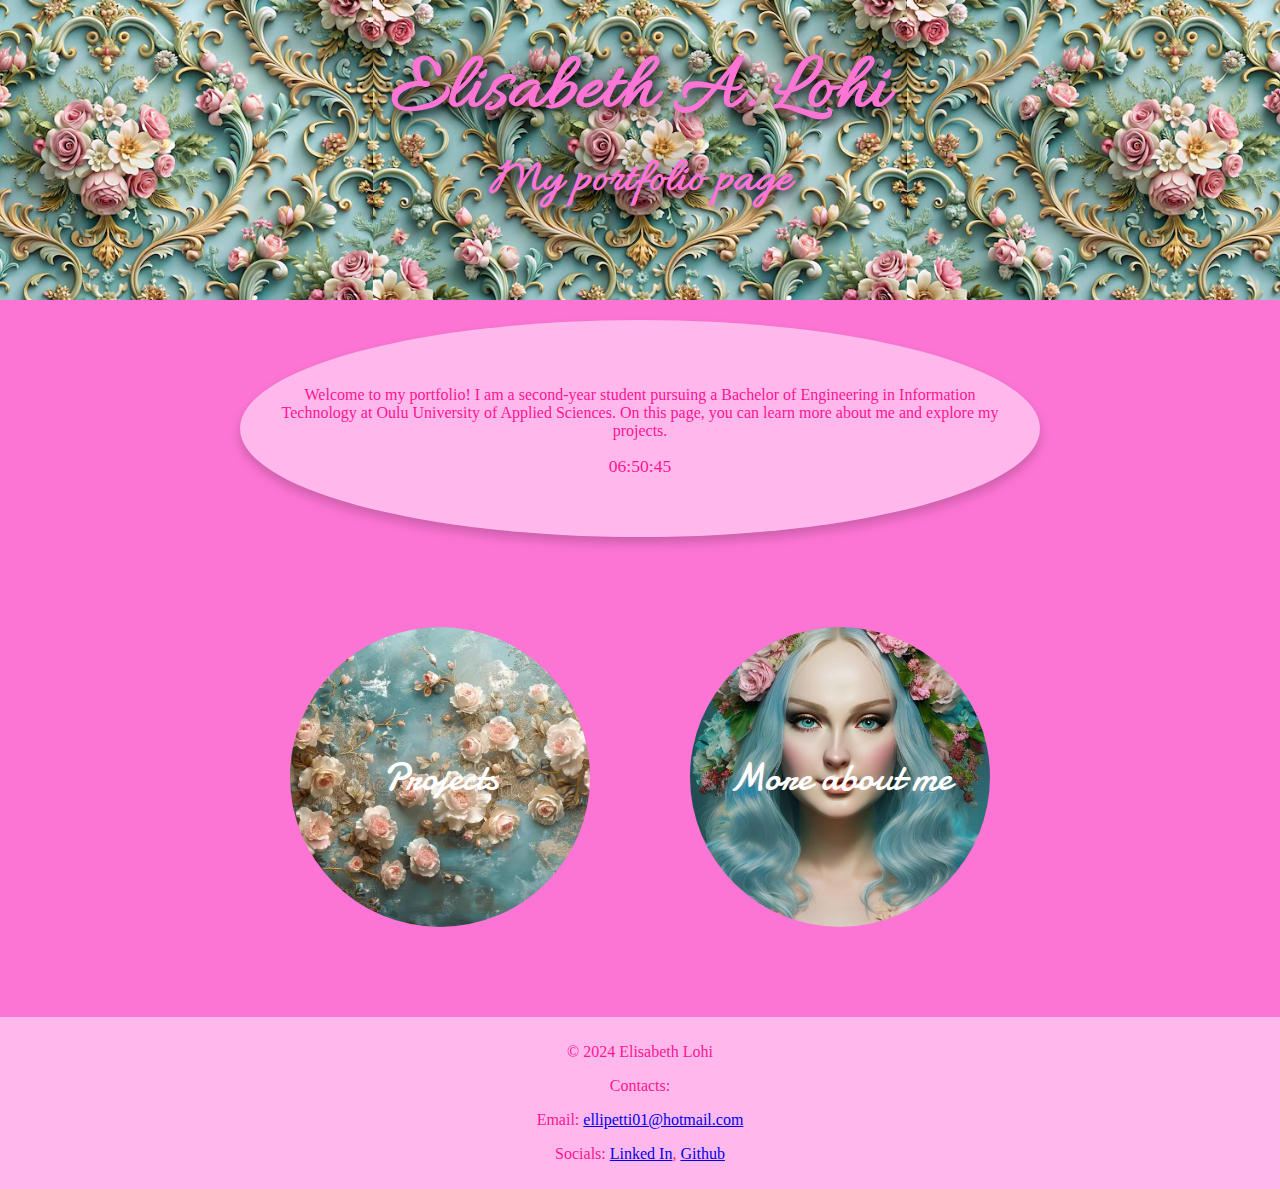
<file: index.html>
<!DOCTYPE html>
<html lang="en">
<head>
    <meta charset="UTF-8">
    <meta name="viewport" content="width=device-width, initial-scale=1.0">
    <title>Portfolio project</title>
    <link rel="stylesheet" href="styles.css">
    <link href="https://fonts.googleapis.com/css2?family=Allura&display=swap" rel="stylesheet">
    <link href="https://fonts.googleapis.com/css2?family=Damion&family=Molle&display=swap" rel="stylesheet">

</head>
<body>
    <header>
        <section class="hero">
            <h1>Elisabeth A. Lohi</h1>
            <p>My portfolio page</p>
        </section>
    </header>
    
    <main> 
        <section>

            <nav id="index-nav"> 
                <p>Welcome to my portfolio! I am a second-year student pursuing a Bachelor of Engineering in Information Technology at Oulu University of Applied Sciences. 
                On this page, you can learn more about me and explore my projects.</p>
                <div id="clock" class="clock"></div> <!-- Kellonäyttö -->
            </nav>
            <section>
                <section class="button-container">
                    <a class="button button1" href="projects.html" onclick="projectClicked('projects.html')">Projects</a>
                    <a class="button button2" href="about.html" onclick="aboutmeClicked()">More about me</a>
                </section>
            </section>
        </section>

    </main>

    
    <footer>
        <p>&copy; 2024 Elisabeth Lohi</p>
        <p>Contacts:</p>
        <p>Email: <a href="mailto:ellipetti01@hotmail.com">ellipetti01@hotmail.com</a></p>
        <p>Socials: 
            <a href="https://www.linkedin.com/in/elisabeth-lohi-bb63a42b4/" target="_blank">Linked In</a>, 
            <a href="https://github.com/lohielisabeth" target="_blank">Github</a>
        </p>
        
    </footer>
    <script src="assets/script.js"></script>
</body>
</html>
</file>
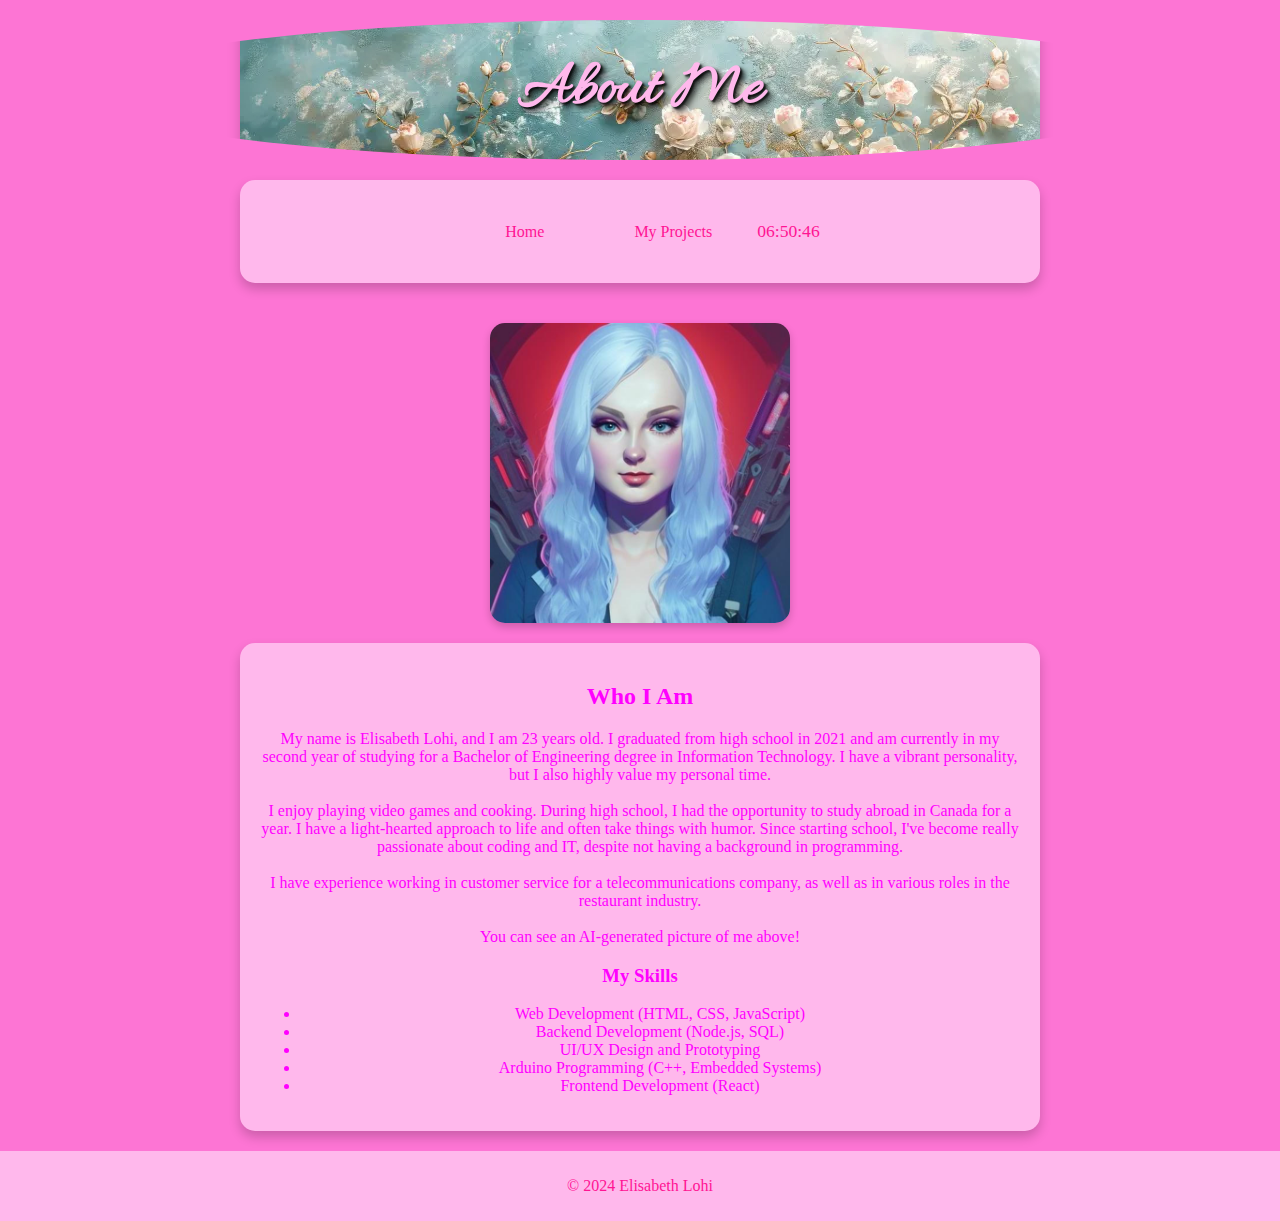
<file: about.html>
<!DOCTYPE html>
<html lang="en">
<head>
    <meta charset="UTF-8">
    <meta name="viewport" content="width=device-width, initial-scale=1.0">
    <title>About Me</title>
    <link rel="stylesheet" href="styles.css">
    <link href="https://fonts.googleapis.com/css2?family=Allura&display=swap" rel="stylesheet">
</head>
<body>
    <body class="about-page">
        <header>
            <h1 id="about-header">About Me</h1>
            <nav>
                <ul>
                    <li><a href="index.html">Home</a></li>
                    <li><a href="projects.html">My Projects</a></li>
                    <div id="clock" class="clock"></div> <!-- Kellonäyttö -->
                </ul>
            </nav>
        </header>

    <main>
        <img src="images/pfp2.jpg" alt="A picture of me" class="about-image">
        <section class="about-content">
            <h2>Who I Am</h2>
            <p>
                My name is Elisabeth Lohi, and I am 23 years old. I graduated from high school in 2021 and am currently in my second year of studying for a 
                Bachelor of Engineering degree in Information Technology. I have a vibrant personality, but I also highly value my personal time.<br><br>
            
                I enjoy playing video games and cooking. During high school, I had the opportunity to study abroad in Canada for a year. I have a light-hearted 
                approach to life and often take things with humor. Since starting school, I've become really passionate about coding and IT, despite not having 
                a background in programming.<br><br>
            
                I have experience working in customer service for a telecommunications company, as well as in various roles in the restaurant industry.<br><br>
            
                You can see an AI-generated picture of me above!
            </p>
            
            
            <h3>My Skills</h3>
            <ul>
                <li>Web Development (HTML, CSS, JavaScript)</li>
                <li>Backend Development (Node.js, SQL)</li>
                <li>UI/UX Design and Prototyping</li>
                <li>Arduino Programming (C++, Embedded Systems)</li>
                <li>Frontend Development (React)</li>
            </ul>
            

        </section>
        </section>
    </main>
    
    

    <footer>
        <p>&copy; 2024 Elisabeth Lohi</p>
        
    </footer>

    <script src="assets/script.js"></script>
</body>
</html>
</file>
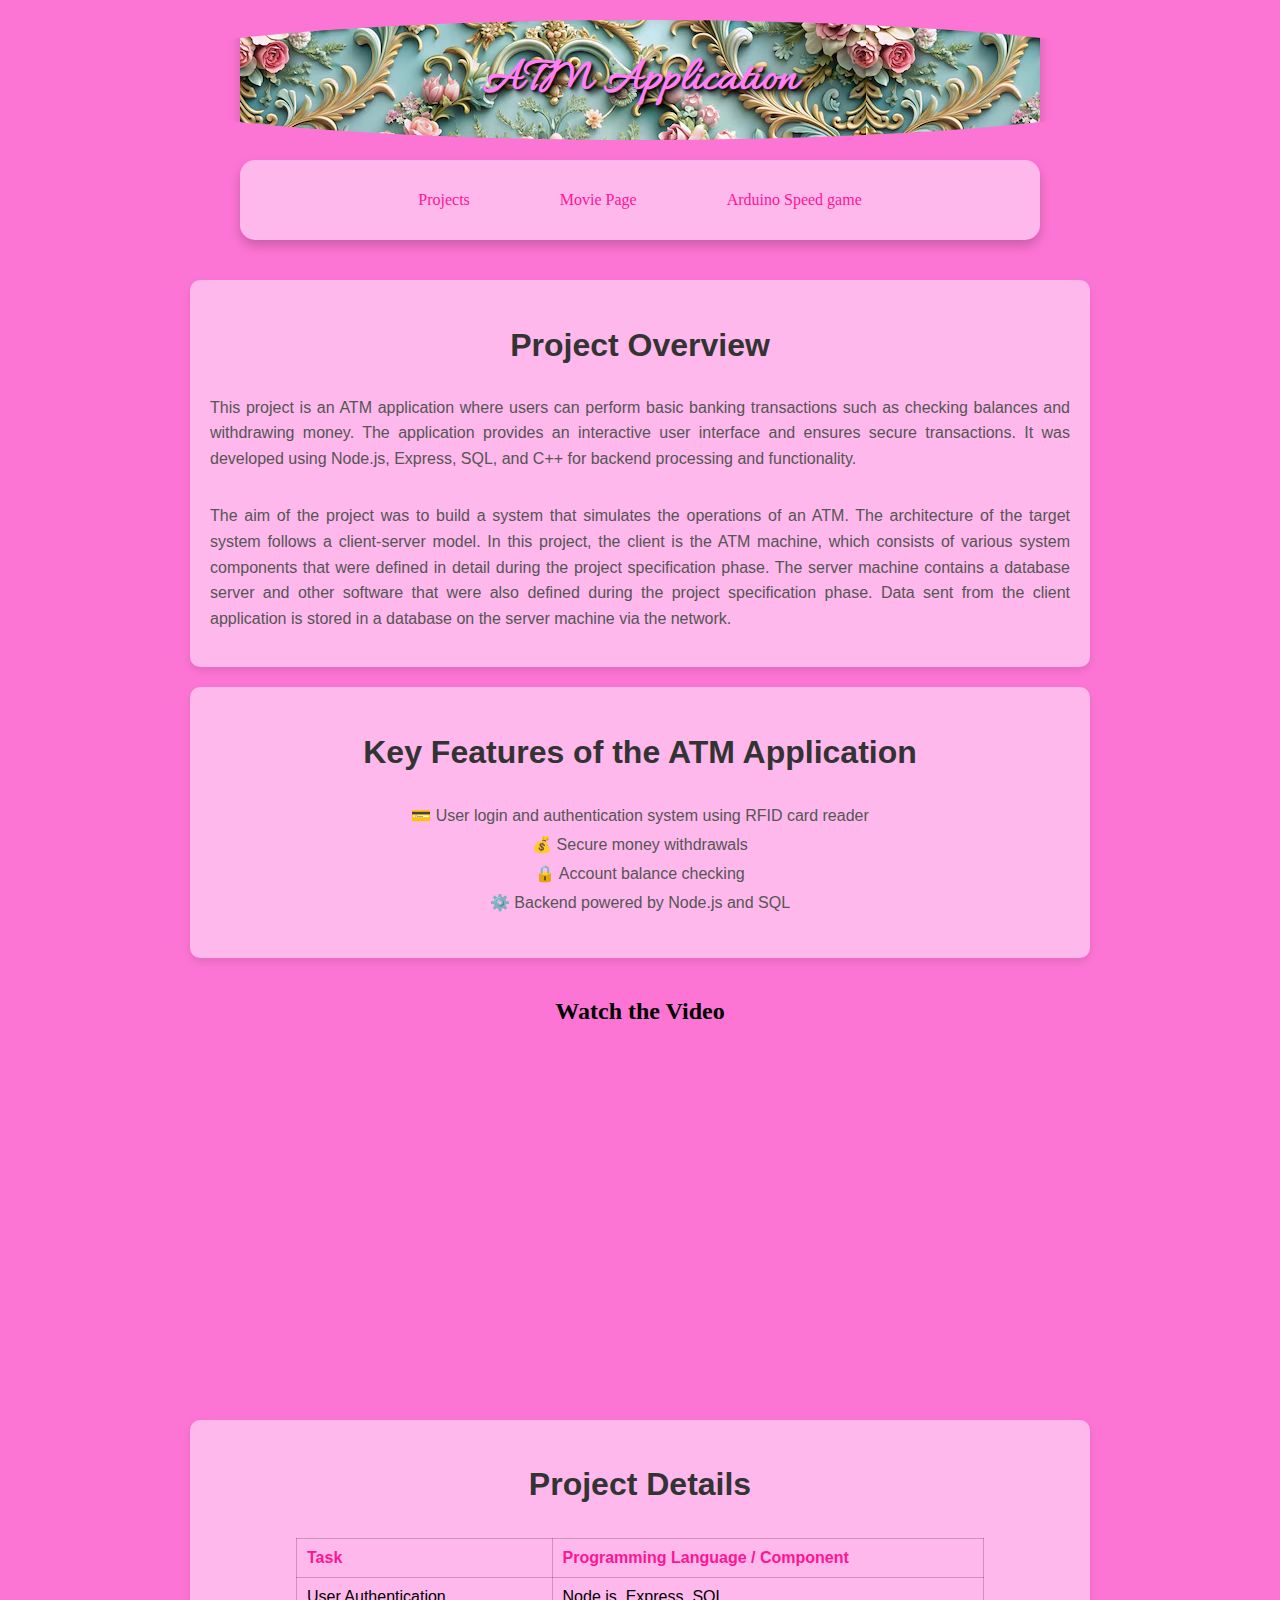
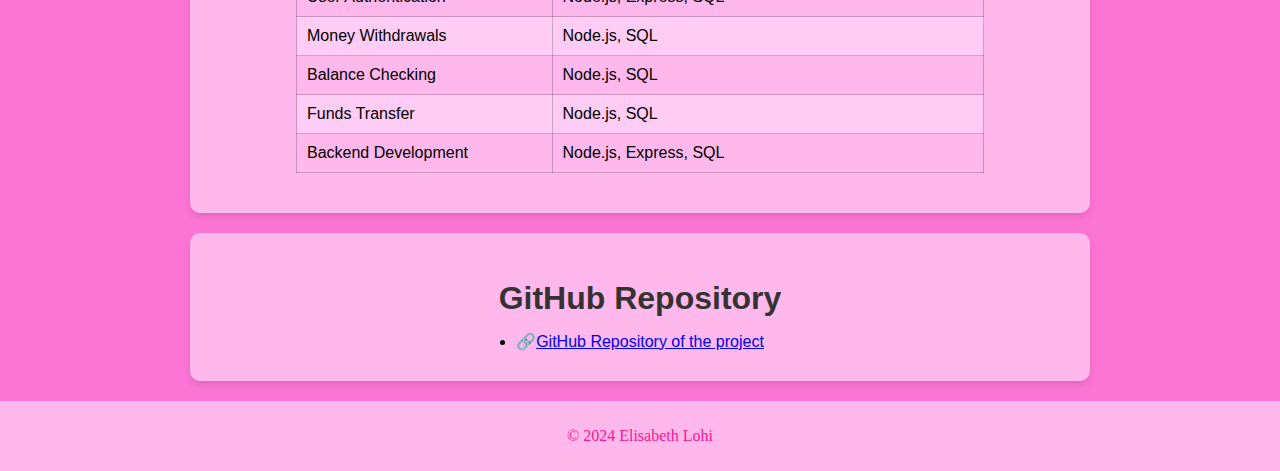
<file: ATM.html>
<!DOCTYPE html>
<html lang="en">
<head>
    <meta charset="UTF-8">
    <meta name="viewport" content="width=device-width, initial-scale=1.0">
    <title>ATM Application</title>
    <link rel="stylesheet" href="styles.css">
    <link href="https://fonts.googleapis.com/css2?family=Allura&display=swap" rel="stylesheet">
</head>
<body>
    <header>
        <h1 id="atm-header">ATM Application</h1>
        <nav>
            <ul>
                <li><a href="projects.html">Projects</a></li>
                <li><a href="moviepage.html">Movie Page</a></li>
                <li><a href="spedens.html">Arduino Speed game</a></li>

            </ul>
        </nav>
    </header>

    <main>
        <section class="project-details">
            <h2>Project Overview</h2>
            <p>
                This project is an ATM application where users can perform basic banking transactions such as checking balances and withdrawing money.
                The application provides an interactive user interface and ensures secure transactions.
                It was developed using Node.js, Express, SQL, and C++ for backend processing and functionality.
            </p>
            <p>
                The aim of the project was to build a system that simulates the operations of an ATM. The architecture of the target system follows a client-server model.
                In this project, the client is the ATM machine, which consists of various system components that were defined in detail during the project specification phase. 
                The server machine contains a database server and other software that were also defined during the project specification phase. 
                Data sent from the client application is stored in a database on the server machine via the network.
            </p>
        </section>
        
        

        <section class="project-details">
            <h2>Key Features of the ATM Application</h2>
            <ul>
                <li>💳 User login and authentication system using RFID card reader</li>
                <li>💰 Secure money withdrawals</li>
                <li>🔒 Account balance checking</li>
                <li>⚙️ Backend powered by Node.js and SQL</li>
            </ul>
        </section>

        <section class="project-video">
            <h2>Watch the Video</h2>
            <div class="video-container">
                <iframe 
                    width="560" 
                    height="315" 
                    src="https://www.youtube.com/embed/L0B_aV7m6qA"  
                    width="640" height="360" frameborder="0" scrolling="no" allowfullscreen title="ATM Video"
                    allow="accelerometer; autoplay; clipboard-write; encrypted-media; gyroscope; picture-in-picture">
                </iframe>
            </div>
        </section>

        <section class="project-details">
            <h2>Project Details</h2>
            <table>
                <thead>
                    <tr>
                        <th>Task</th>
                        <th>Programming Language / Component</th>
                    </tr>
                </thead>
                <tbody>
                    <tr>
                        <td>User Authentication</td>
                        <td>Node.js, Express, SQL</td>
                    </tr>
                    <tr>
                        <td>Money Withdrawals</td>
                        <td>Node.js, SQL</td>
                    </tr>
                    <tr>
                        <td>Balance Checking</td>
                        <td>Node.js, SQL</td>
                    </tr>
                    <tr>
                        <td>Funds Transfer</td>
                        <td>Node.js, SQL</td>
                    </tr>
                    <tr>
                        <td>Backend Development</td>
                        <td>Node.js, Express, SQL</td>
                    </tr>
                </tbody>
            </table>
        </section>

        <!-- GitHub Repo link -->
        <section class="project-details">
            <h2>GitHub Repository</h2>
            <li>🔗<a href="https://github.com/tvt23-pankkiprojekti/SPL_Group1" target="_blank">GitHub Repository of the project</a></li>
        </section>

    </main>

    <footer>
        <p>&copy; 2024 Elisabeth Lohi</p>
    </footer>

    <script src="assets/script.js"></script>
</body>
</html>
</file>
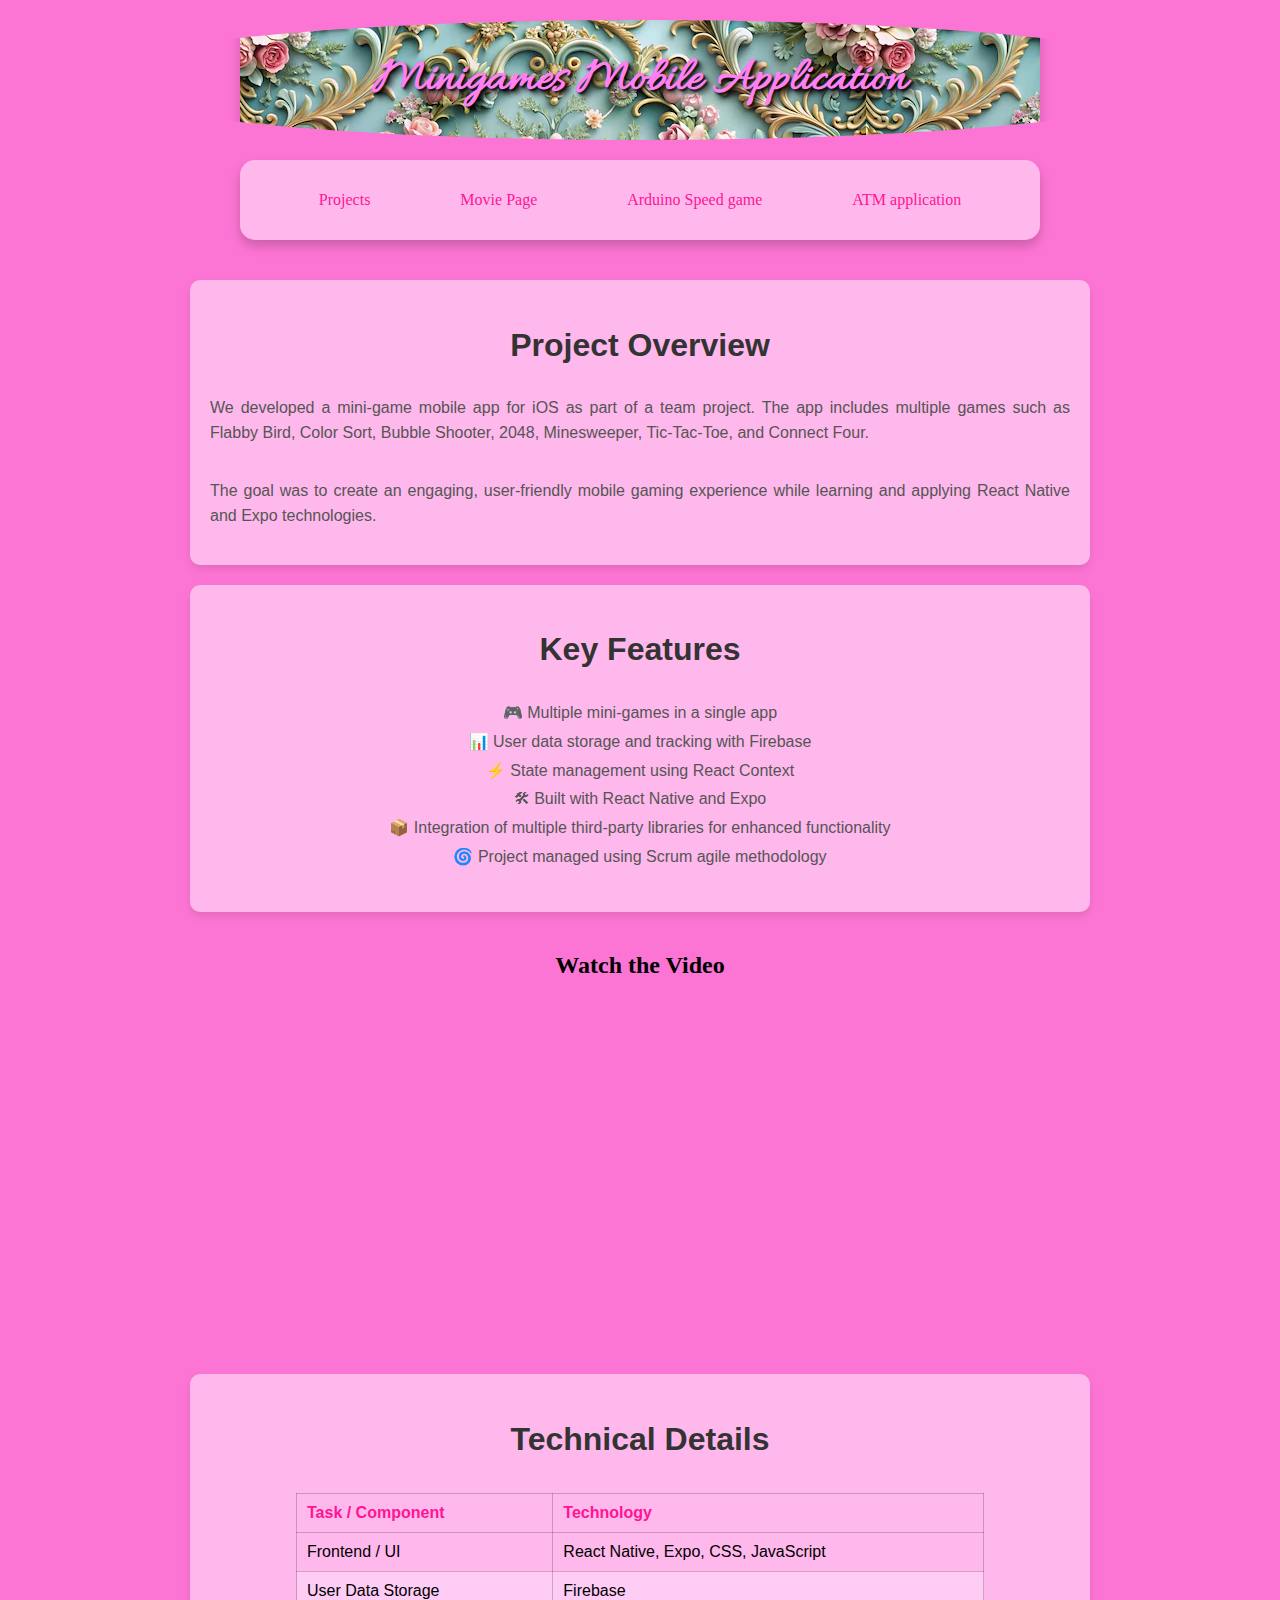
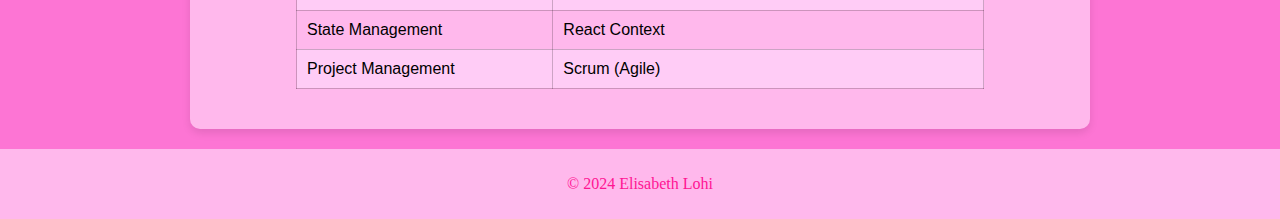
<file: mobilegame.html>
<!DOCTYPE html>
<html lang="en">
<head>
    <meta charset="UTF-8">
    <meta name="viewport" content="width=device-width, initial-scale=1.0">
    <title>ATM Application</title>
    <link rel="stylesheet" href="styles.css">
    <link href="https://fonts.googleapis.com/css2?family=Allura&display=swap" rel="stylesheet">
</head>
<body>
    <header>
        <h1 id="atm-header">Minigames Mobile Application</h1>
        <nav>
            <ul>
                <li><a href="projects.html">Projects</a></li>
                <li><a href="moviepage.html">Movie Page</a></li>
                <li><a href="spedens.html">Arduino Speed game</a></li>
                <li><a href="ATM.html">ATM application</a></li>

            </ul>
        </nav>
    </header>

<main>
    <!-- Mini Game App Overview -->
    <section class="project-details">
        <h2>Project Overview</h2>
        <p>
            We developed a mini-game mobile app for iOS as part of a team project. The app includes multiple games such as Flabby Bird, Color Sort, Bubble Shooter, 2048, Minesweeper, Tic-Tac-Toe, and Connect Four.
        </p>
        <p>
            The goal was to create an engaging, user-friendly mobile gaming experience while learning and applying React Native and Expo technologies.
        </p>
    </section>

    <!-- Key Features -->
    <section class="project-details">
        <h2>Key Features</h2>
        <ul>
            <li>🎮 Multiple mini-games in a single app</li>
            <li>📊 User data storage and tracking with Firebase</li>
            <li>⚡ State management using React Context</li>
            <li>🛠 Built with React Native and Expo</li>
            <li>📦 Integration of multiple third-party libraries for enhanced functionality</li>
            <li>🌀 Project managed using Scrum agile methodology</li>
        </ul>
    </section>

    <!-- Project Video -->
    <section class="project-video">
        <h2>Watch the Video</h2>
        <div class="video-container">
            <iframe 
                width="560" 
                height="315" 
                src="https://www.youtube.com/embed/smlNJxKitC0" 
                title="Mini Game App Video" 
                frameborder="0" 
                allow="accelerometer; autoplay; clipboard-write; encrypted-media; gyroscope; picture-in-picture" 
                allowfullscreen>
            </iframe>

        </div>
    </section>

    <!-- Technical Details -->
    <section class="project-details">
        <h2>Technical Details</h2>
        <table>
            <thead>
                <tr>
                    <th>Task / Component</th>
                    <th>Technology</th>
                </tr>
            </thead>
            <tbody>
                <tr>
                    <td>Frontend / UI</td>
                    <td>React Native, Expo, CSS, JavaScript</td>
                </tr>
                <tr>
                    <td>User Data Storage</td>
                    <td>Firebase</td>
                </tr>
                <tr>
                    <td>State Management</td>
                    <td>React Context</td>
                </tr>
                <tr>
                    <td>Project Management</td>
                    <td>Scrum (Agile)</td>
                </tr>
            </tbody>
        </table>
    </section>
</main>

    <footer>
        <p>&copy; 2024 Elisabeth Lohi</p>
    </footer>

    <script src="assets/script.js"></script>
</body>
</html>
</file>
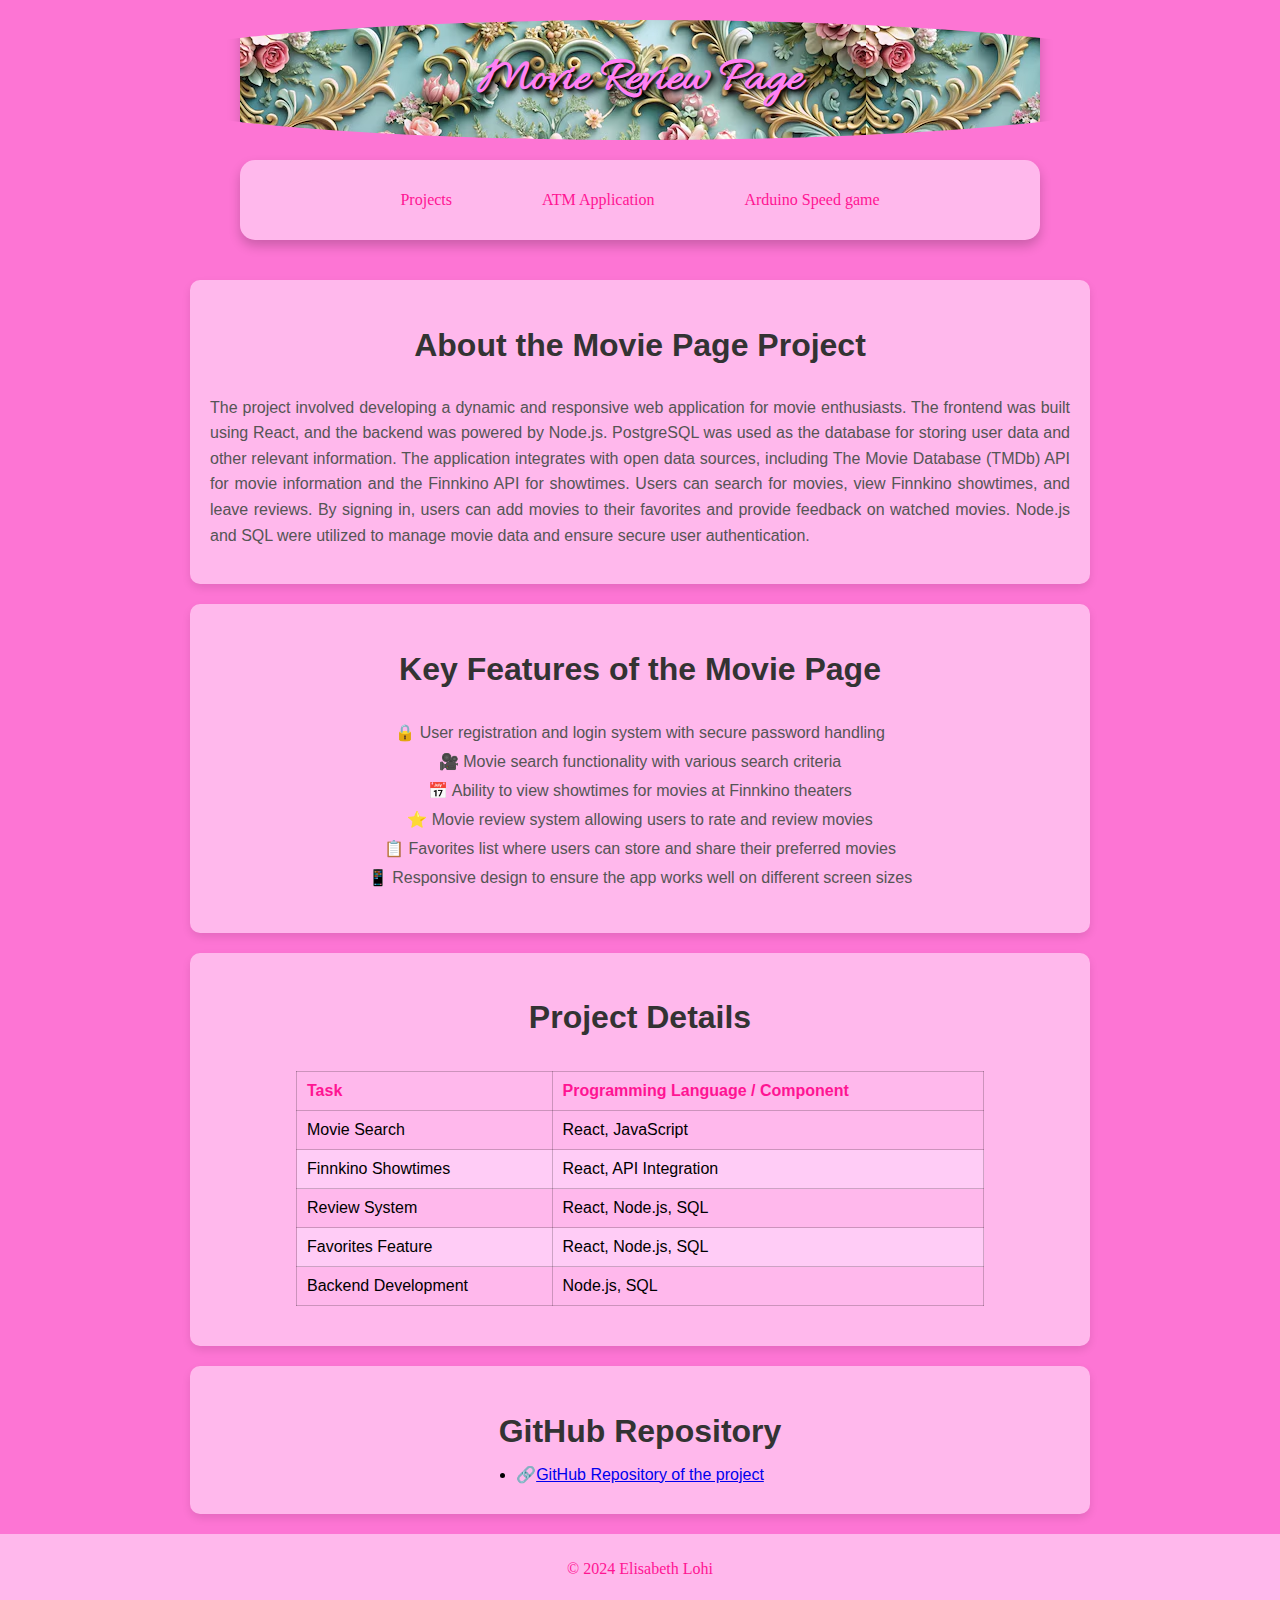
<file: moviepage.html>
<!DOCTYPE html>
<html lang="en">
<head>
    <meta charset="UTF-8">
    <meta name="viewport" content="width=device-width, initial-scale=1.0">
    <title>Movie Page</title>
    <link rel="stylesheet" href="styles.css">
    <link href="https://fonts.googleapis.com/css2?family=Allura&display=swap" rel="stylesheet">
</head>
<body class="movie-page">
    <header>
        <h1 id="movie-header">Movie Review Page</h1>
        <nav>
            <ul>
                <li><a href="projects.html">Projects</a></li>
                <li><a href="atm.html">ATM Application</a></li>
                <li><a href="spedens.html">Arduino Speed game</a></li>
            </ul>
        </nav>
    </header>

    <main>
        <section class="project-details">
            <h2>About the Movie Page Project</h2>
            <p>
                The project involved developing a dynamic and responsive web application for movie enthusiasts. The frontend was built using React, and the backend was powered by Node.js. PostgreSQL was used as the database for storing user data and other relevant information. The application integrates with open data sources, including The Movie Database (TMDb) API for movie information and the Finnkino API for showtimes.
                Users can search for movies, view Finnkino showtimes, and leave reviews. By signing in, users can add movies to their favorites and provide feedback on watched movies. Node.js and SQL were utilized to manage movie data and ensure secure user authentication.
            </p>
        </section>

        <section class="project-details">
            <h2>Key Features of the Movie Page</h2>
            <ul>
                <li>🔒 User registration and login system with secure password handling</li>
                <li>🎥 Movie search functionality with various search criteria</li>
                <li>📅 Ability to view showtimes for movies at Finnkino theaters</li>
                <li>⭐ Movie review system allowing users to rate and review movies</li>
                <li>📋 Favorites list where users can store and share their preferred movies</li>
                <li>📱 Responsive design to ensure the app works well on different screen sizes</li>
            </ul>
            
        </section>


        <section class="project-details">
            <h2>Project Details</h2>
            <table>
                <thead>
                    <tr>
                        <th>Task</th>
                        <th>Programming Language / Component</th>
                    </tr>
                </thead>
                <tbody>
                    <tr>
                        <td>Movie Search</td>
                        <td>React, JavaScript</td>
                    </tr>
                    <tr>
                        <td>Finnkino Showtimes</td>
                        <td>React, API Integration</td>
                    </tr>
                    <tr>
                        <td>Review System</td>
                        <td>React, Node.js, SQL</td>
                    </tr>
                    <tr>
                        <td>Favorites Feature</td>
                        <td>React, Node.js, SQL</td>
                    </tr>
                    <tr>
                        <td>Backend Development</td>
                        <td>Node.js, SQL</td>
                    </tr>
                </tbody>
            </table>
        </section>

        <!-- GitHub Repo link -->
        <section class="project-details">
            <h2>GitHub Repository</h2>
            <li>🔗<a href="https://github.com/Webproject-G11/movie_page" target="_blank">GitHub Repository of the project</a></li>
        </section>
    </main>

    <footer>
        <p>&copy; 2024 Elisabeth Lohi</p>
    </footer>

    <script src="assets/script.js"></script>
</body>
</html>
</file>
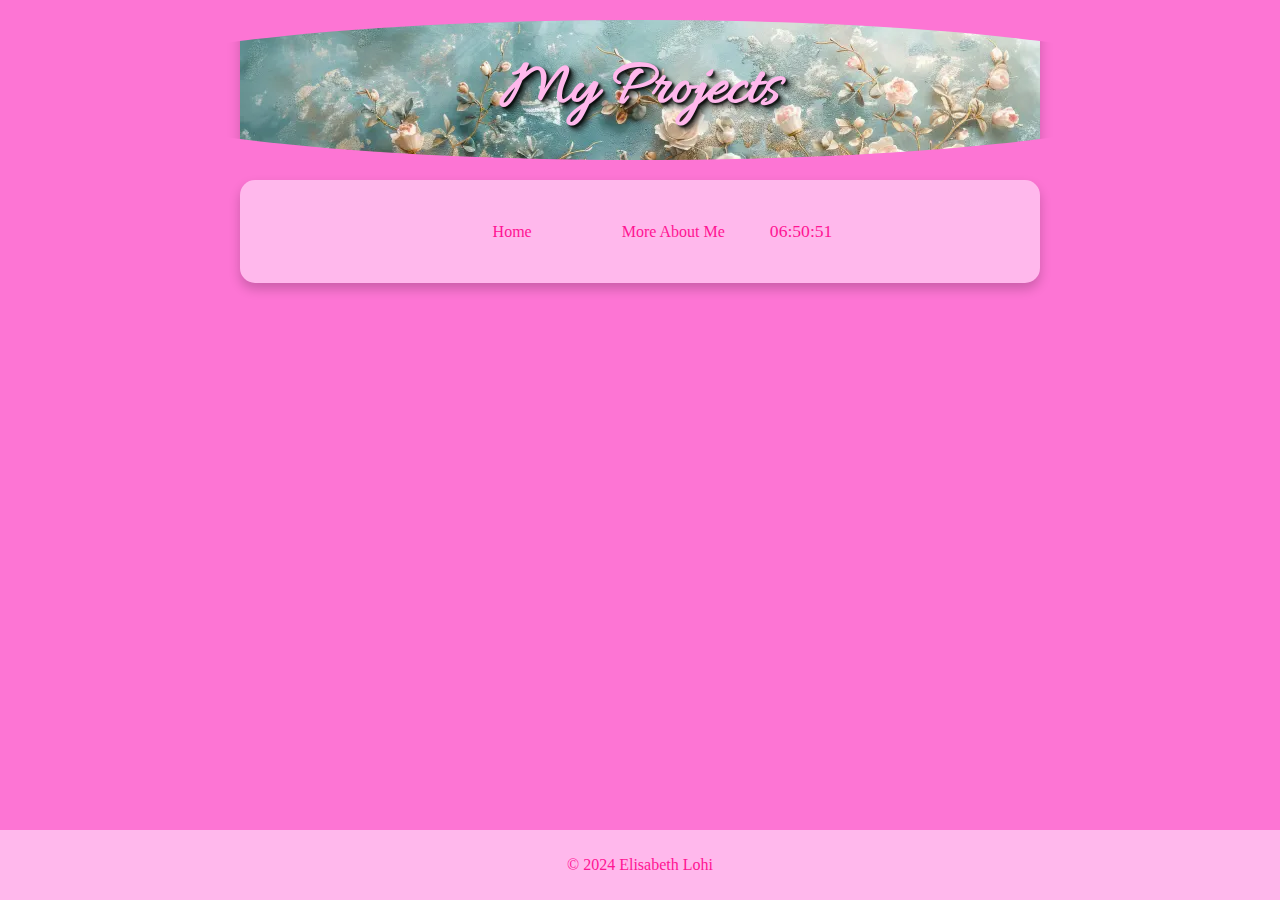
<file: projects.html>
<!DOCTYPE html>
<html lang="en">
<head>
    <meta charset="UTF-8">
    <meta name="viewport" content="width=device-width, initial-scale=1.0">
    <title>My Projects</title>
    <link rel="stylesheet" href="styles.css">
    <link href="https://fonts.googleapis.com/css2?family=Allura&display=swap" rel="stylesheet">
</head>
<body>
    <body class="projects-page">
    <header>
        <h1 id="projects-header">My Projects</h1>
        <nav>
            <ul>
                <li><a href="index.html">Home</a></li>
                <li><a href="about.html">More About Me</a></li>
                <div id="clock" class="clock"></div> <!-- Kellonäyttö -->
            </ul>
        </nav>
    </header>
    
    <main>
        <section class="flex-container">
            <a href="spedens.html" class="project">
                <h2>Arduino Speed Game</h2>
            </a>
            <a href="ATM.html" class="project">
                <h2>ATM Application</h2>
            </a>
            <a href="moviepage.html" class="project">
                <h2>Movie Page</h2>
            </a>
        </section>
    </main>
    

    <footer>
        <p>&copy; 2024 Elisabeth Lohi</p>
        
    </footer>

    <script src="assets/script.js"></script>
</body>
</html>
</file>
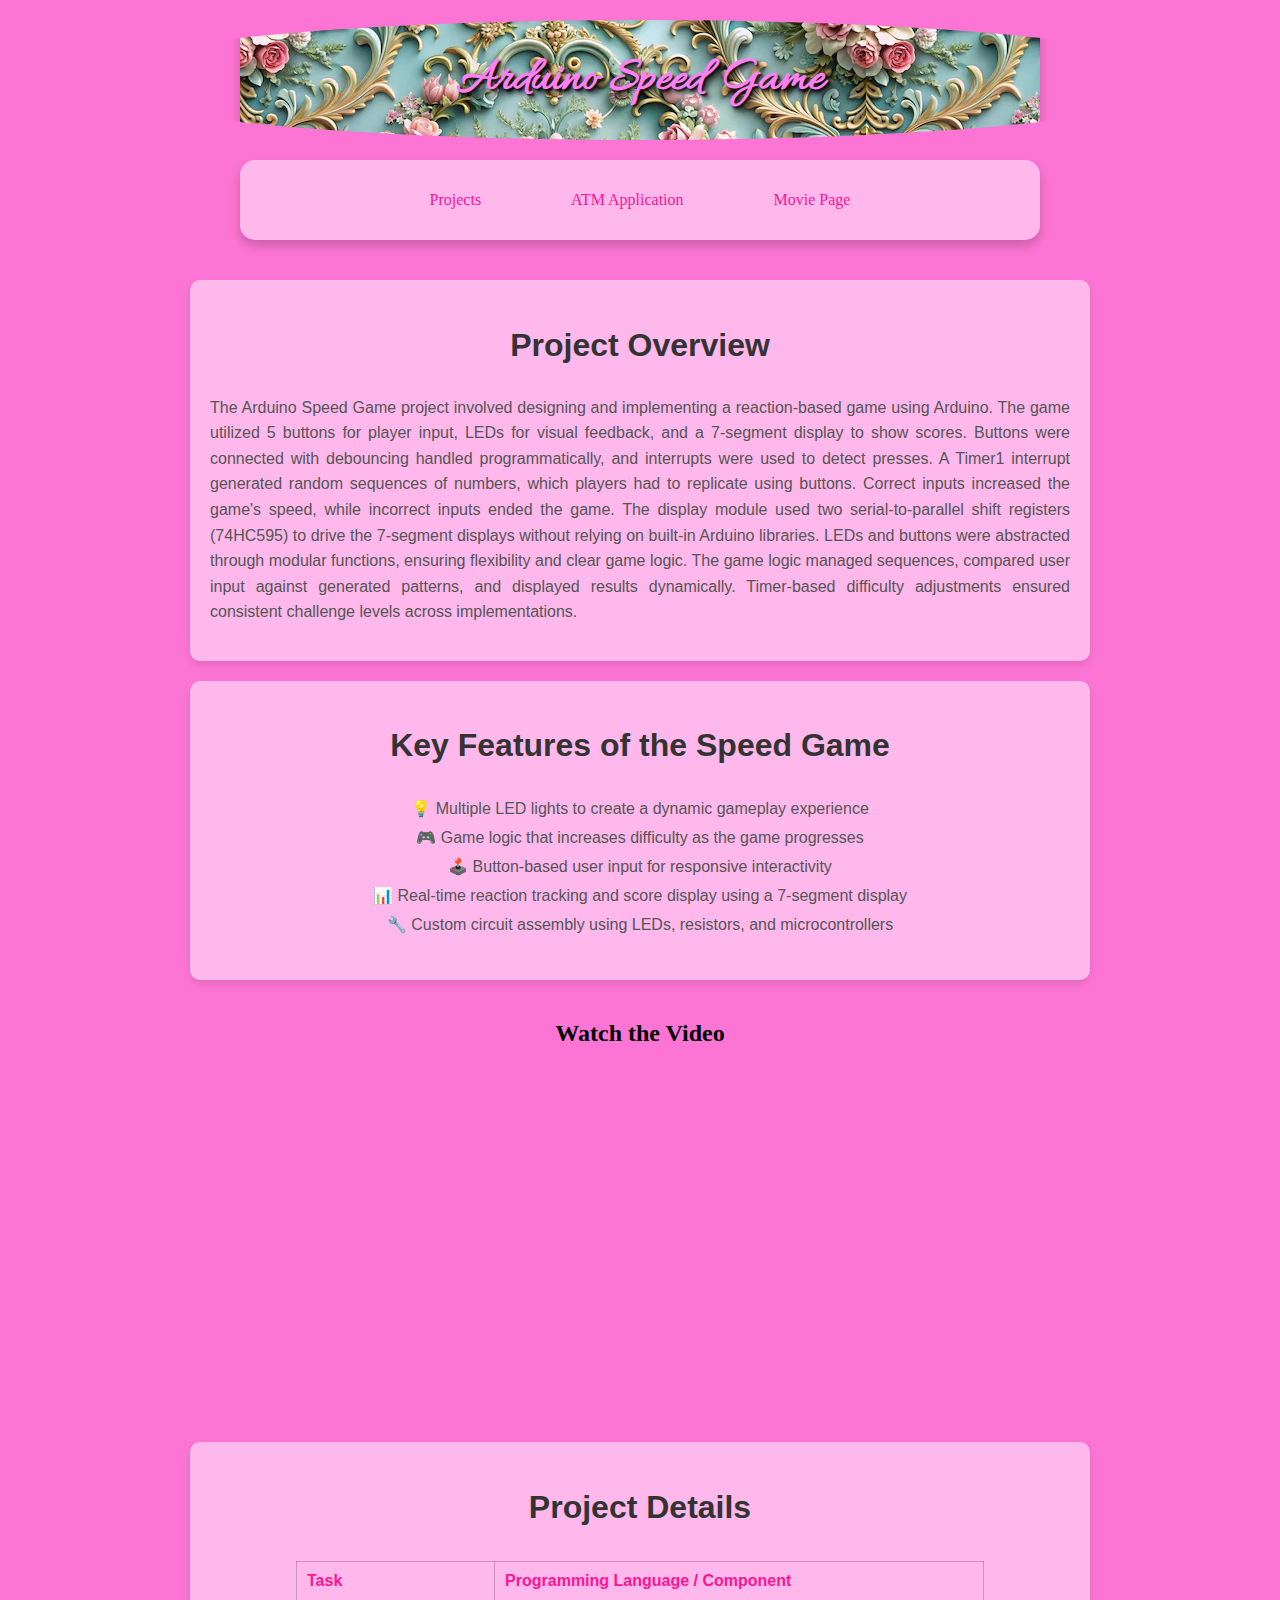
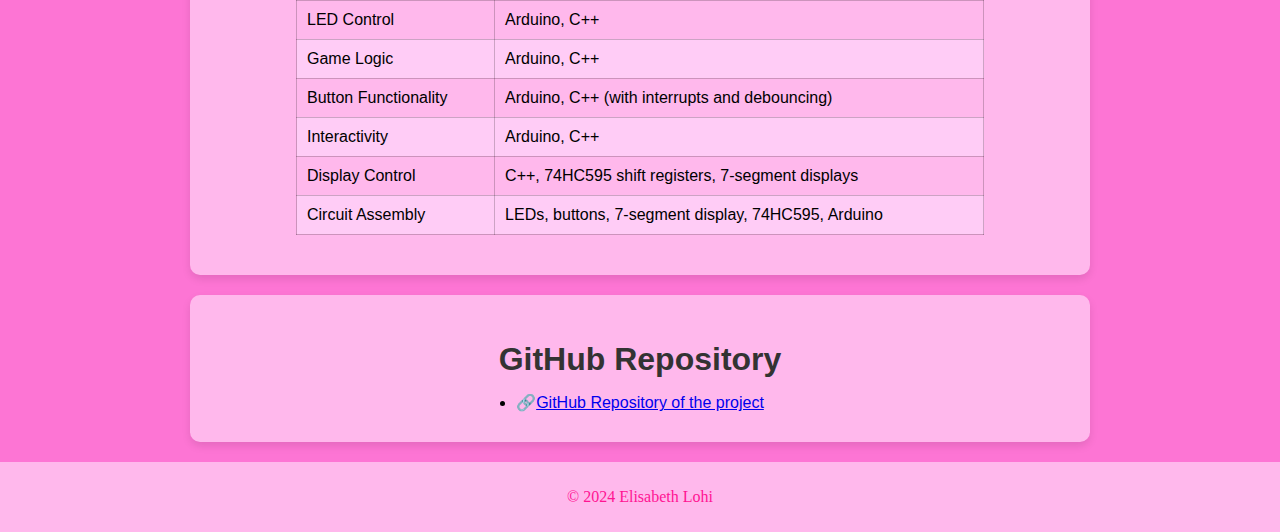
<file: spedens.html>
<!DOCTYPE html>
<html lang="en">
<head>
    <meta charset="UTF-8">
    <meta name="viewport" content="width=device-width, initial-scale=1.0">
    <title>My Projects</title>
    <link rel="stylesheet" href="styles.css">
    <link href="https://fonts.googleapis.com/css2?family=Allura&display=swap" rel="stylesheet">
</head>
<body>
    <header>
        <h1 id="spedens-header">Arduino Speed Game</h1>
        <nav>
            <ul>
                <li><a href="projects.html">Projects</a></li>
                <li><a href="ATM.html">ATM Application</a></li>
                <li><a href="moviepage.html">Movie Page</a></li>
            </ul>
        </nav>
    </header>

    <main>
        <section class="project-details">
            <h2>Project Overview</h2>
            <p>
                The Arduino Speed Game project involved designing and implementing a reaction-based game using Arduino. The game utilized 5 buttons for player input, LEDs for visual feedback, and a 7-segment display to show scores. Buttons were connected with debouncing handled programmatically, and interrupts were used to detect presses. A Timer1 interrupt generated random sequences of numbers, which players had to replicate using buttons. Correct inputs increased the game's speed, while incorrect inputs ended the game.

The display module used two serial-to-parallel shift registers (74HC595) to drive the 7-segment displays without relying on built-in Arduino libraries. LEDs and buttons were abstracted through modular functions, ensuring flexibility and clear game logic.

The game logic managed sequences, compared user input against generated patterns, and displayed results dynamically. Timer-based difficulty adjustments ensured consistent challenge levels across implementations.
            </p>
        </section>

        <section class="project-details">
            <h2>Key Features of the Speed Game</h2>
            <ul>
                <li>💡 Multiple LED lights to create a dynamic gameplay experience</li>
                <li>🎮 Game logic that increases difficulty as the game progresses</li>
                <li>🕹️ Button-based user input for responsive interactivity</li>
                <li>📊 Real-time reaction tracking and score display using a 7-segment display</li>
                <li>🔧 Custom circuit assembly using LEDs, resistors, and microcontrollers</li>
            </ul>
            
        </section>

        <section class="project-video">
            <h2>Watch the Video</h2>
            <div class="video-container">
                <iframe 
                    width="560" 
                    height="315" 
                    src="https://unioulu.sharepoint.com/sites/TVT23SPL_R2_Lohi_Kerttula_Laukka_Lindell_Luokkanen/_layouts/15/embed.aspx?UniqueId=0d294a76-e7b0-4c2a-a358-e0e056bc4c90&embed=%7B%22ust%22%3Atrue%2C%22hv%22%3A%22CopyEmbedCode%22%7D&referrer=StreamWebApp&referrerScenario=EmbedDialog.Create" width="640" height="360" frameborder="0" scrolling="no" allowfullscreen title="SpedensEsittely.mov"
                    title="YouTube video player" 
                    frameborder="0" 
                    allow="accelerometer; autoplay; clipboard-write; encrypted-media; gyroscope; picture-in-picture" 
                    allowfullscreen>
                </iframe>
            </div>
        </section>
        
        <section class="project-details">
            <h2>Project Details</h2>
            <table>
                <thead>
                    <tr>
                        <th>Task</th>
                        <th>Programming Language / Component</th>
                    </tr>
                </thead>
                <tbody>
                    <tr>
                        <td>LED Control</td>
                        <td>Arduino, C++</td>
                    </tr>
                    <tr>
                        <td>Game Logic</td>
                        <td>Arduino, C++</td>
                    </tr>
                    <tr>
                        <td>Button Functionality</td>
                        <td>Arduino, C++ (with interrupts and debouncing)</td>
                    </tr>
                    <tr>
                        <td>Interactivity</td>
                        <td>Arduino, C++</td>
                    </tr>
                    <tr>
                        <td>Display Control</td>
                        <td>C++, 74HC595 shift registers, 7-segment displays</td>
                    </tr>
                    <tr>
                        <td>Circuit Assembly</td>
                        <td>LEDs, buttons, 7-segment display, 74HC595, Arduino</td>
                    </tr>
                </tbody>
            </table>
            
        </section>
        <section class="project-details">
            <h2>GitHub Repository</h2>
            <li>🔗<a href="https://github.com/lohielisabeth/Speed-Game" target="_blank">GitHub Repository of the project</a></li>
        </section>
    </main>

    <footer>
        <p>&copy; 2024 Elisabeth Lohi</p>
        
    </footer>

    <script src="assets/script.js"></script>
</body>
</html>
</file>
<file: styles.css>
* {
    box-sizing: border-box;
}


@keyframes pulse {
    0% {
        transform: scale(1);
        background-color: rgba(255, 255, 255, 0.7);
    }
    50% {
        transform: scale(1.05);
        background-color: rgba(255, 255, 255, 1);
    }
    100% {
        transform: scale(1);
        background-color: rgba(255, 255, 255, 0.7);
    }
}


.button:active {
    transform: scale(0.95);
}


.button-container {
    display: flex;
    justify-content: center; 
    gap: 20px; 
    margin: 50px 0;
    font-family: "Molle", serif;
    font-family: "Damion", serif;
    font-size: 10rem;
}

.button {
    width: 300px;
    height: 300px;
    display: flex;
    align-items: center;
    justify-content: center;
    color: white; 
    font-size: 2.5rem;
    text-decoration: none; 
    border-radius: 50%;
    transition: transform 0.2s; 
    background-size: cover; 
    background-position: center; 
    margin: 40px; 
    
}


.button1 {
    background-image: url('images/image5.jpg');
}
.button2 {
    background-image: url('images/pfp.jpg'); 
}

.button:hover {
    animation: pulse 0.6s infinite;
    transform: scale(1.1);
    box-shadow: 0 4px 20px rgba(0, 0, 0, 0.3);
}


@keyframes fadeIn {
    from {
        opacity: 0;
    }
    to {
        opacity: 1;
    }
}

#projects-header, #about-header {
    background-image: url('images/image5.jpg');
    padding: 30px;
    clip-path: ellipse(70% 50% at 50% 50%);
    box-shadow: 0 5px 12px rgba(0, 0, 0, 0.2);
    text-align: center; 
    margin: 20px auto; 
    max-width: 800px; 
    width: 90%; 
    
    font-weight: 700; 
    font-size: 4rem;
    text-shadow: 
        2px 2px 2px rgba(0, 0, 0, 0.8),
        4px 4px 4px rgba(0, 0, 0, 0.6), 
        6px 6px 6px rgba(0, 0, 0, 0.4); 
    color: rgb(255, 184, 236);
    font-family: 'Allura', cursive;
}

#atm-header, #spedens-header, #movie-header {
    background-image: url('images/image6.jpg'); 
    padding: 30px;
    clip-path: ellipse(70% 50% at 50% 50%); 
    box-shadow: 0 5px 12px rgba(0, 0, 0, 0.2); 
    text-align: center; 
    margin: 20px auto; 
    max-width: 800px; 
    width: 90%; 
    font-family: 'Allura', cursive;
    font-weight: 700; 
    font-size: 3rem;
    text-shadow: 
        2px 2px 2px rgba(0, 0, 0, 0.8),
        4px 4px 4px rgba(0, 0, 0, 0.6), 
        6px 6px 6px rgba(0, 0, 0, 0.4); 
    color: #ff80f3; 
}


body.projects-page {
    background-color: rgb(253, 117, 212);
    background-size: cover;
    background-position: center;
    background-repeat: no-repeat;
    
}



.project {
    opacity: 0; 
    position: relative;
    animation: fadeIn 0.8s forwards; 
    background-image: url('images/image6.jpg');
    background-color: rgba(255, 184, 236, 0); 
    padding: 20px;            
    overflow: hidden;    
    border-radius: 15px; 
    box-shadow: 0 4px 8px rgba(0, 0, 0, 0.1); 
    flex: 1 1 250px;             
    margin: 10px;                 
    text-decoration: none;
    transition: transform 0.3s, background-color 0.3s;
    text-shadow: 
        2px 2px 2px rgba(0, 0, 0, 0.8), 
        4px 4px 4px rgba(0, 0, 0, 0.6), 
        6px 6px 6px rgba(0, 0, 0, 0.4);
    color: rgb(255, 184, 236);
    font-family: Garamond, serif; 
    text-align: center;
    font-size: 2.3rem;
    width: 200px; 
    height: 200px;
    position: relative; 
}


.project::before {
    content: '';
    position: absolute;
    top: 0;
    left: 0;
    right: 0;
    bottom: 0;
    background-color: rgba(255, 184, 236, 0);
    transition: background-color 0.3s;
    z-index: 1; 
    
}

.project:hover::before {
    background-color: rgba(255, 184, 236, 0.7);
}



.flex-container {
    display: flex;                
    flex-wrap: wrap;             
    justify-content: space-around;
    align-items: flex-start;     
    margin: 20px;    
}

#index-nav {
    background-color: rgb(255, 184, 236);
    padding: 50px 40px; 
    margin: 20px auto;
    border-radius: 50%; 
    box-shadow: 0 6px 12px rgba(0, 0, 0, 0.2); 
    max-width: 800px;
    transition: background-color 0.3s; 
    text-align: center; 
}


nav {
    background-color: rgb(255, 184, 236);
    color: deeppink;
    padding: 15px 30px; 
    margin: 20px auto;
    border-radius: 15px; 
    box-shadow: 0 6px 12px rgba(0, 0, 0, 0.2);
    max-width: 800px;
    transition: background-color 0.3s;
}

nav:hover {
    background-color: rgb(255, 164, 226);
}

nav ul {
    font-family: Garamond, serif; 
    list-style: none;
    padding: 0; 
    display: flex;
    justify-content: center; 
    align-items: center;
}

nav li {
    margin: 0 30px; 
}

nav a {
    font-family: Garamond, serif;
    text-decoration: none; 
    color: deeppink; 
    padding: 10px 15px; 
    border-radius: 5px; 
    transition: color 0.3s, background-color 0.3s; 
}

nav a:hover {
    text-decoration: none; 
    color: white; 
    background-color: deeppink; 
}

.hero {
    font-family: 'Allura', cursive;
    color: rgb(253, 117, 212);
    text-shadow: 
        4px 4px 10px rgba(0, 0, 0, 0.7), 
        0 0 25px rgba(0, 0, 0, 0.5),
        0 0 50px rgba(0, 0, 0, 0.3); 
    position: relative;
    height: 300px; 
    background-image: url('images/image6.jpg');
    background-size: contain;
    background-position: center;
    display: flex;
    flex-direction: column; 
    justify-content: center; 
    align-items: center; 
    text-align: center;
}




.hero h1 {
    font-weight: bold;
    margin: 0;
    font-size: 5rem;
}

.hero p {
    font-weight: bold;
    margin-top: 10px; 
    font-size: 3rem; 
}

body {
    background-color: rgb(253, 117, 212);
    display: flex;
    flex-direction: column;
    min-height: 100vh;
    margin: 0;
}



main {
    flex: 1; 
}

footer {
    font-family: Garamond, serif;
    background-color: rgb(255, 184, 236); 
    text-align: center; 
    color: deeppink;
    padding: 10px;
    position: relative;
    bottom: 0; 
    width: 100%; 
}

.project-description, .project-video, .project-details {
    display: flex;
    flex-direction: column;
    align-items: center;
    justify-content: center;
    text-align: center; 
    margin: 20px;
}

.video-container {
    display: flex;
    justify-content: center;
    margin: 20px;
}

.project-table {
    text-align: center; 
}

.project-table table {
    margin: 0 auto;      
    width: 80%;         
    border-collapse: collapse; 
}
.project-details ul {
    list-style-type: disc;  
    list-style-position: inside; 
    padding-left: 0;  
}

.project-details li {
    margin-bottom: 10px;   
}





table {
    width: 80%; 
    border-collapse: collapse;
    margin: 20px 0;
}

th, td {
    border: 1px solid rgba(0, 0, 0, 0.2);
    padding: 10px; 
    text-align: left; 
}

th {
    background-color: rgba(255, 184, 236, 0.8); 
    color: deeppink; 
}

tr:nth-child(even) {
    background-color: rgba(255, 224, 255, 0.5); 
}

tr:hover {
    background-color: rgba(255, 184, 236, 0.3); 
}


.about-content,
.skills-table {
    max-width: 800px; 
    margin: 20px auto;
    padding: 20px;
    background-color: rgb(255, 184, 236);
    color: magenta;
    border-radius: 15px; 
    box-shadow: 0 6px 12px rgba(0, 0, 0, 0.2);
    text-align: center; 
}

.about-image {
    display: block; 
    width: 300px; 
    height: auto; 
    border-radius: 15px;
    margin: 20px auto;
    box-shadow: 0 4px 8px rgba(0, 0, 0, 0.2); 
}

.clock {
    font-size: 1.1rem; 
    color: deeppink;
    text-align: center;
    margin: 10px 0; 
}

/* Project Details Section */
.project-details {
    background-color: rgb(255, 184, 236);
    border-radius: 10px;
    padding: 20px; 
    box-shadow: 0 4px 8px rgba(0, 0, 0, 0.1);
    margin: 20px auto; 
    max-width: 900px; 
    font-family: 'Arial', sans-serif; 
}

.project-details h2 {
    font-size: 2rem; 
    color: #333; 
    margin-bottom: 15px;
}

.project-details p {
    font-size: 1rem; 
    color: #555; 
    line-height: 1.6; 
    text-align: justify; 
}

.project-details ul {
    list-style-type: none; 
    padding-left: 0;
    margin-top: 20px;
}

.project-details ul li {
    font-size: 1rem; 
    color: #555; 
    margin-bottom: 10px; 
}
</file>
